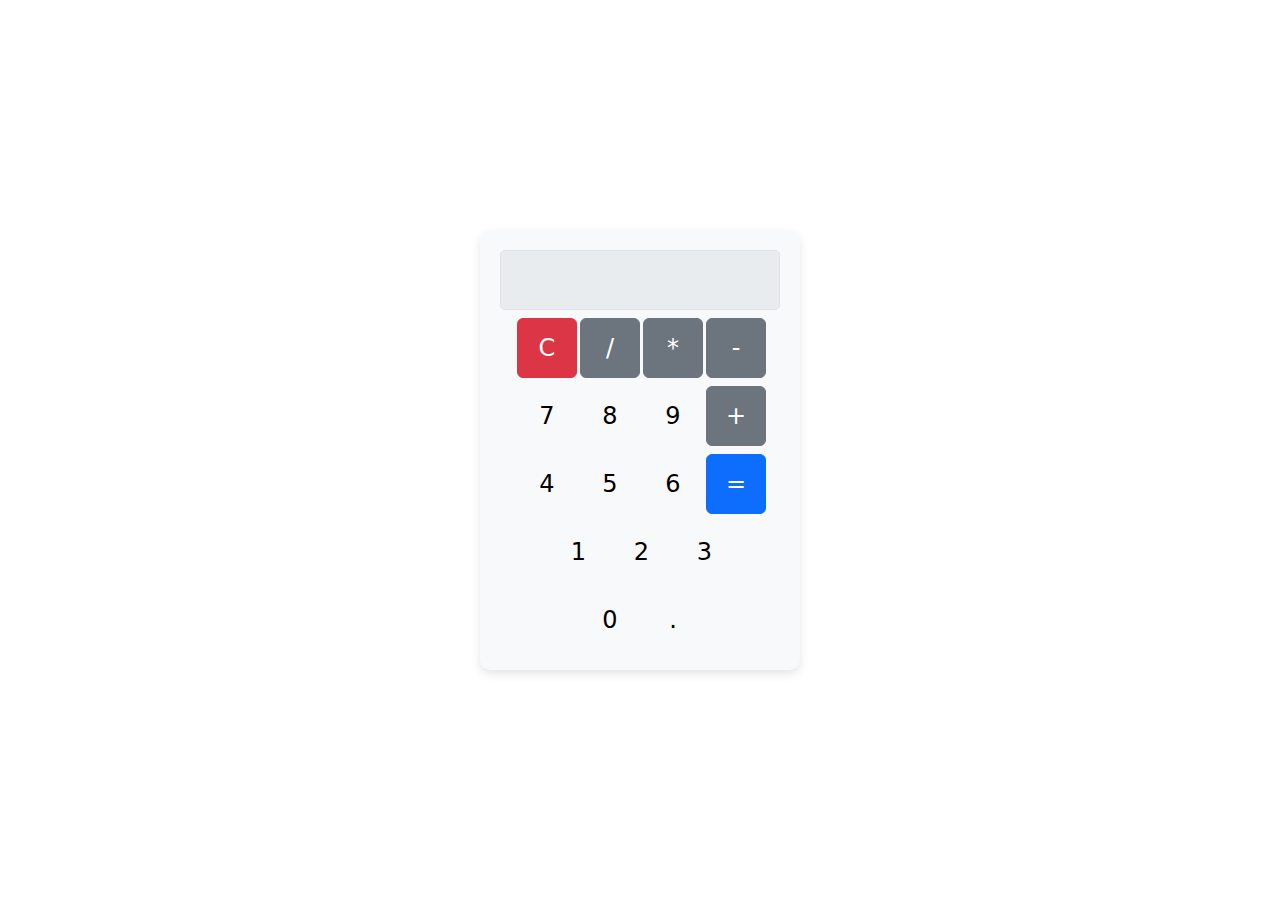
<file: index.html>
<!DOCTYPE html>
<html lang="en">
<head>
    <meta charset="UTF-8">
    <meta name="viewport" content="width=device-width, initial-scale=1.0">
    <title>Calculator</title>
    <link href="https://cdn.jsdelivr.net/npm/bootstrap@5.3.0/dist/css/bootstrap.min.css" rel="stylesheet">
    <link rel="stylesheet" href="styles.css">
</head>
<body class="d-flex justify-content-center align-items-center vh-100">
    <div class="calculator text-center">
        <input type="text" id="display" class="form-control display mb-2" disabled>
        <div class="d-grid gap-2">
            <div class="d-flex justify-content-center">
                <button class="btn btn-danger btn-custom" onclick="clearDisplay()">C</button>
                <button class="btn btn-secondary btn-custom" onclick="appendValue('/')">/</button>
                <button class="btn btn-secondary btn-custom" onclick="appendValue('*')">*</button>
                <button class="btn btn-secondary btn-custom" onclick="appendValue('-')">-</button>
            </div>
            <div class="d-flex justify-content-center">
                <button class="btn btn-light btn-custom" onclick="appendValue('7')">7</button>
                <button class="btn btn-light btn-custom" onclick="appendValue('8')">8</button>
                <button class="btn btn-light btn-custom" onclick="appendValue('9')">9</button>
                <button class="btn btn-secondary btn-custom" onclick="appendValue('+')">+</button>
            </div>
            <div class="d-flex justify-content-center">
                <button class="btn btn-light btn-custom" onclick="appendValue('4')">4</button>
                <button class="btn btn-light btn-custom" onclick="appendValue('5')">5</button>
                <button class="btn btn-light btn-custom" onclick="appendValue('6')">6</button>
                <button class="btn btn-primary btn-custom" onclick="evalute()">=</button>
            </div>
            <div class="d-flex justify-content-center">
                <button class="btn btn-light btn-custom" onclick="appendValue('1')">1</button>
                <button class="btn btn-light btn-custom" onclick="appendValue('2')">2</button>
                <button class="btn btn-light btn-custom" onclick="appendValue('3')">3</button>
            </div>
            <div class="d-flex justify-content-center">
                <button class="btn btn-light btn-custom" onclick="appendValue('0')">0</button>
                <button class="btn btn-light btn-custom" onclick="appendValue('.')">.</button>
            </div>
        </div>
    </div>
    <script src="https://cdn.jsdelivr.net/npm/bootstrap@5.3.0/dist/js/bootstrap.bundle.min.js"></script>
    <script src="script.js"></script>
</body>
</html>
</file>
<file: styles.css>
.calculator {
    width: 100%;
    max-width: 320px;
    padding: 20px;
    border-radius: 10px;
    background-color: #f8f9fa;
    box-shadow: 0px 4px 10px rgba(0, 0, 0, 0.1);
}
.btn-custom {
    width: 60px;
    height: 60px;
    font-size: 1.5rem;
    margin-left: 3px;
}
.display {
    height: 60px;
    font-size: 2rem;
    text-align: right;
    padding-right: 10px;
    background: #fff;
    border-radius: 5px;
}
</file>
